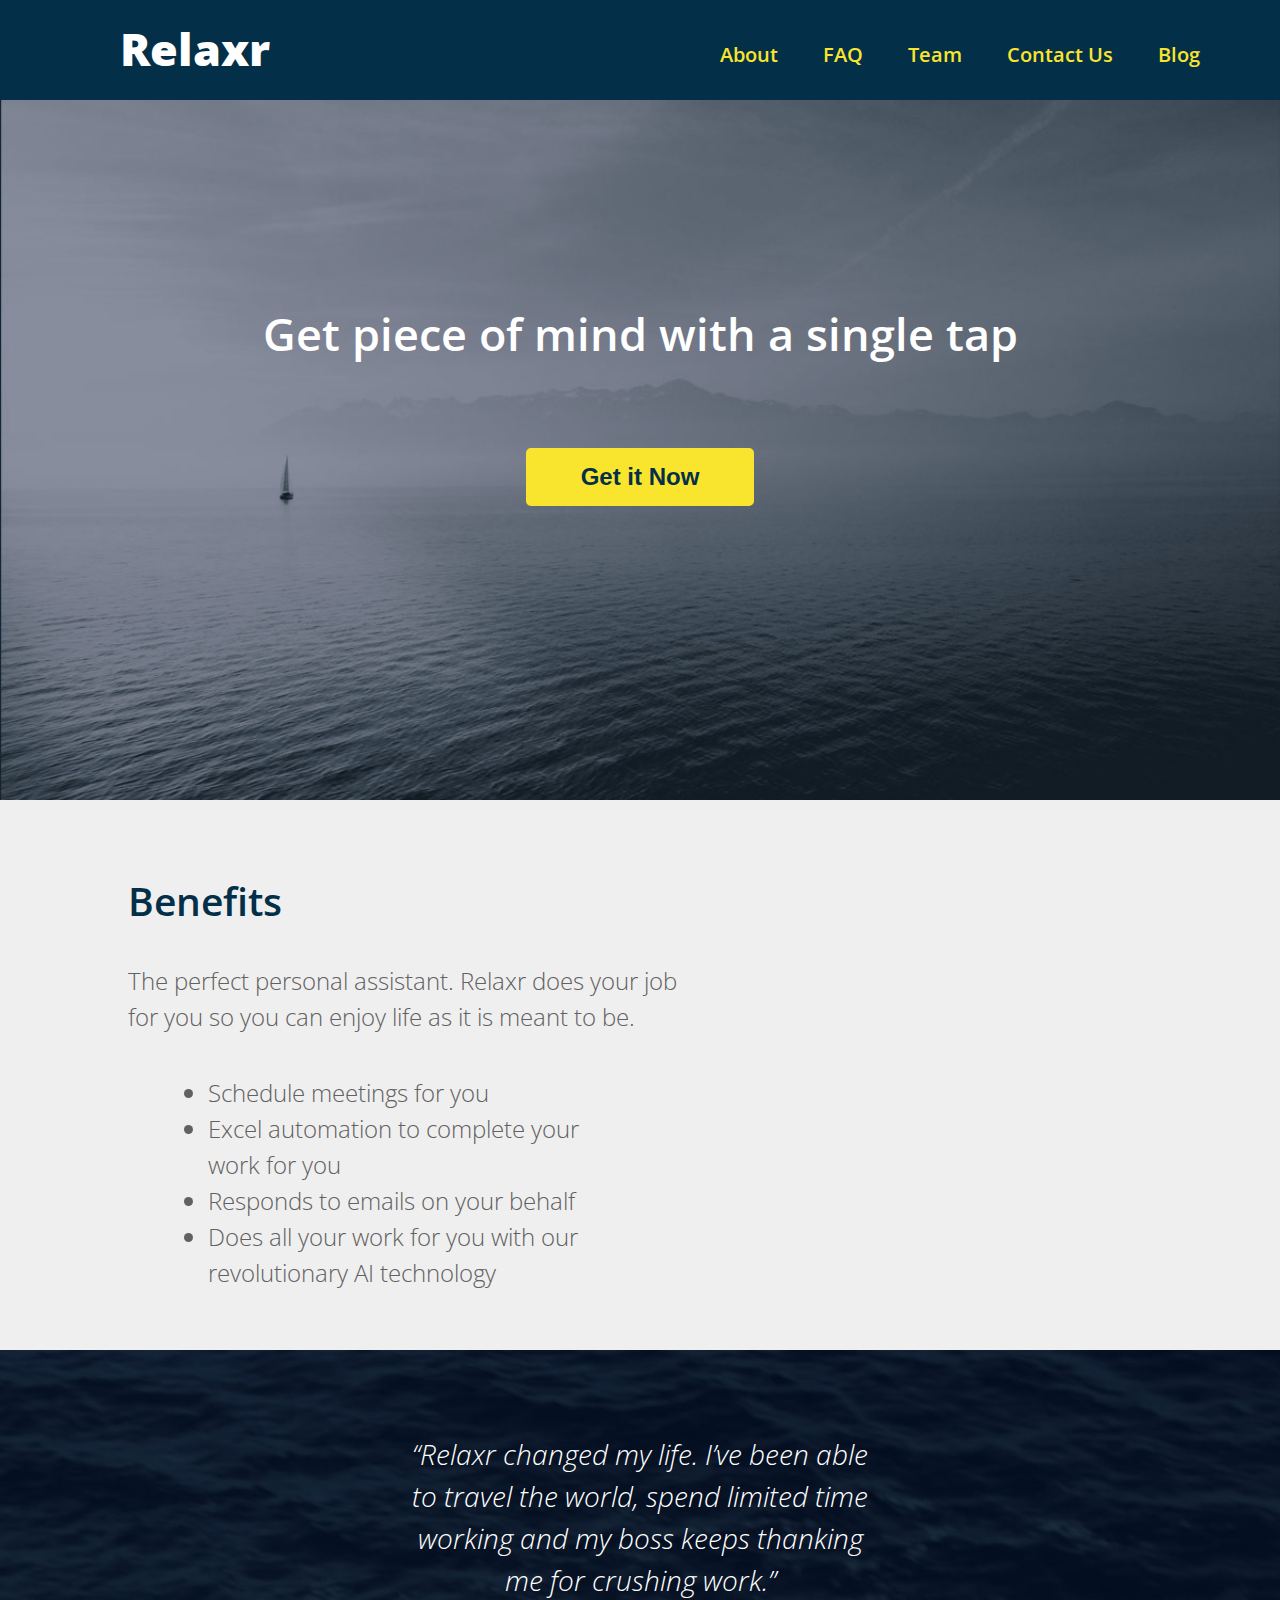
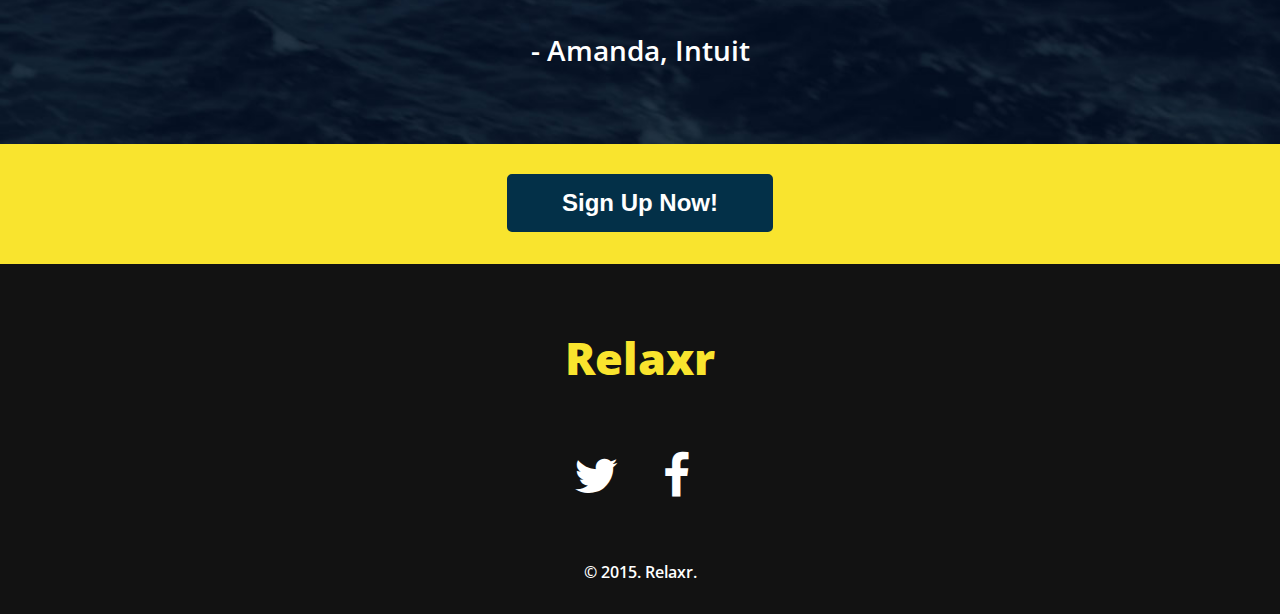
<file: index.html>
<!DOCTYPE html>
<html lang="en">
	<head>
  	<meta charset="utf-8">

		<title>Relaxr</title>

		<!-- external CSS link -->
		<link rel="stylesheet" href="./css/normalize.css">
		<link rel="stylesheet" href="./css/style.css">
		<link href="https://fonts.googleapis.com/css?family=Open+Sans:300,300i,400,600,800" rel="stylesheet">
		<link rel="stylesheet" href="https://maxcdn.bootstrapcdn.com/font-awesome/4.7.0/css/font-awesome.min.css">

	</head>
	<body>
		<header>
			<h1><a class="logo" href ="index.html">Relaxr</a></h1>
			<ul class="nav">	
				<li><a href="index.html">About</a></li>
				<li><a href="#">FAQ</a></li>
				<li><a href="#">Team</a></li>
				<li><a href="#">Contact Us</a></li>
				<li><a href="blog.html">Blog</a></li>
			</ul>	
		</header>


		<section class="intro">
			<div class="container">
				<h2>Get piece of mind with a single tap</h2>
				<button class="btn quote" href="">Get it Now</button>
			</div>
		</section>

		<section class="benefits">
			<div class="container">
				<h2>Benefits</h2>
				<p>
				The perfect personal assistant. Relaxr does your job for you so you can enjoy life as it is meant to be.
				</p>
				<ul>
					<li>Schedule meetings for you</li>
					<li>Excel automation to complete your work for you</li>
					<li>Responds to emails on your behalf</li>
					<li>Does all your work for you with our revolutionary AI technology</li>
				</ul>
			</div>
		</section>		

		<section class="testimonial">
			<div class="container">
				<p>
				“Relaxr changed my life. I’ve been able to travel the world, spend limited time working and my boss keeps thanking me for crushing work.”
				</p>
				<p>
				- Amanda, Intuit
				</p>
			</div>
		</section>

		<section class="signup">
			<div class="container">
				<button id="signup">Sign Up Now!</button>
			</div>
		</section>

		<footer>
			<h2> Relaxr </h2>
			<ul>
				<li><i class="fa fa-twitter fa-3x" aria-hidden="true"></i></li>
				<li><i class="fa fa-facebook fa-3x" aria-hidden="true"></i></li>
			</ul>
			<p>&copy; 2015. Relaxr.</p>
		</footer>
	</body>
</html>
</file>
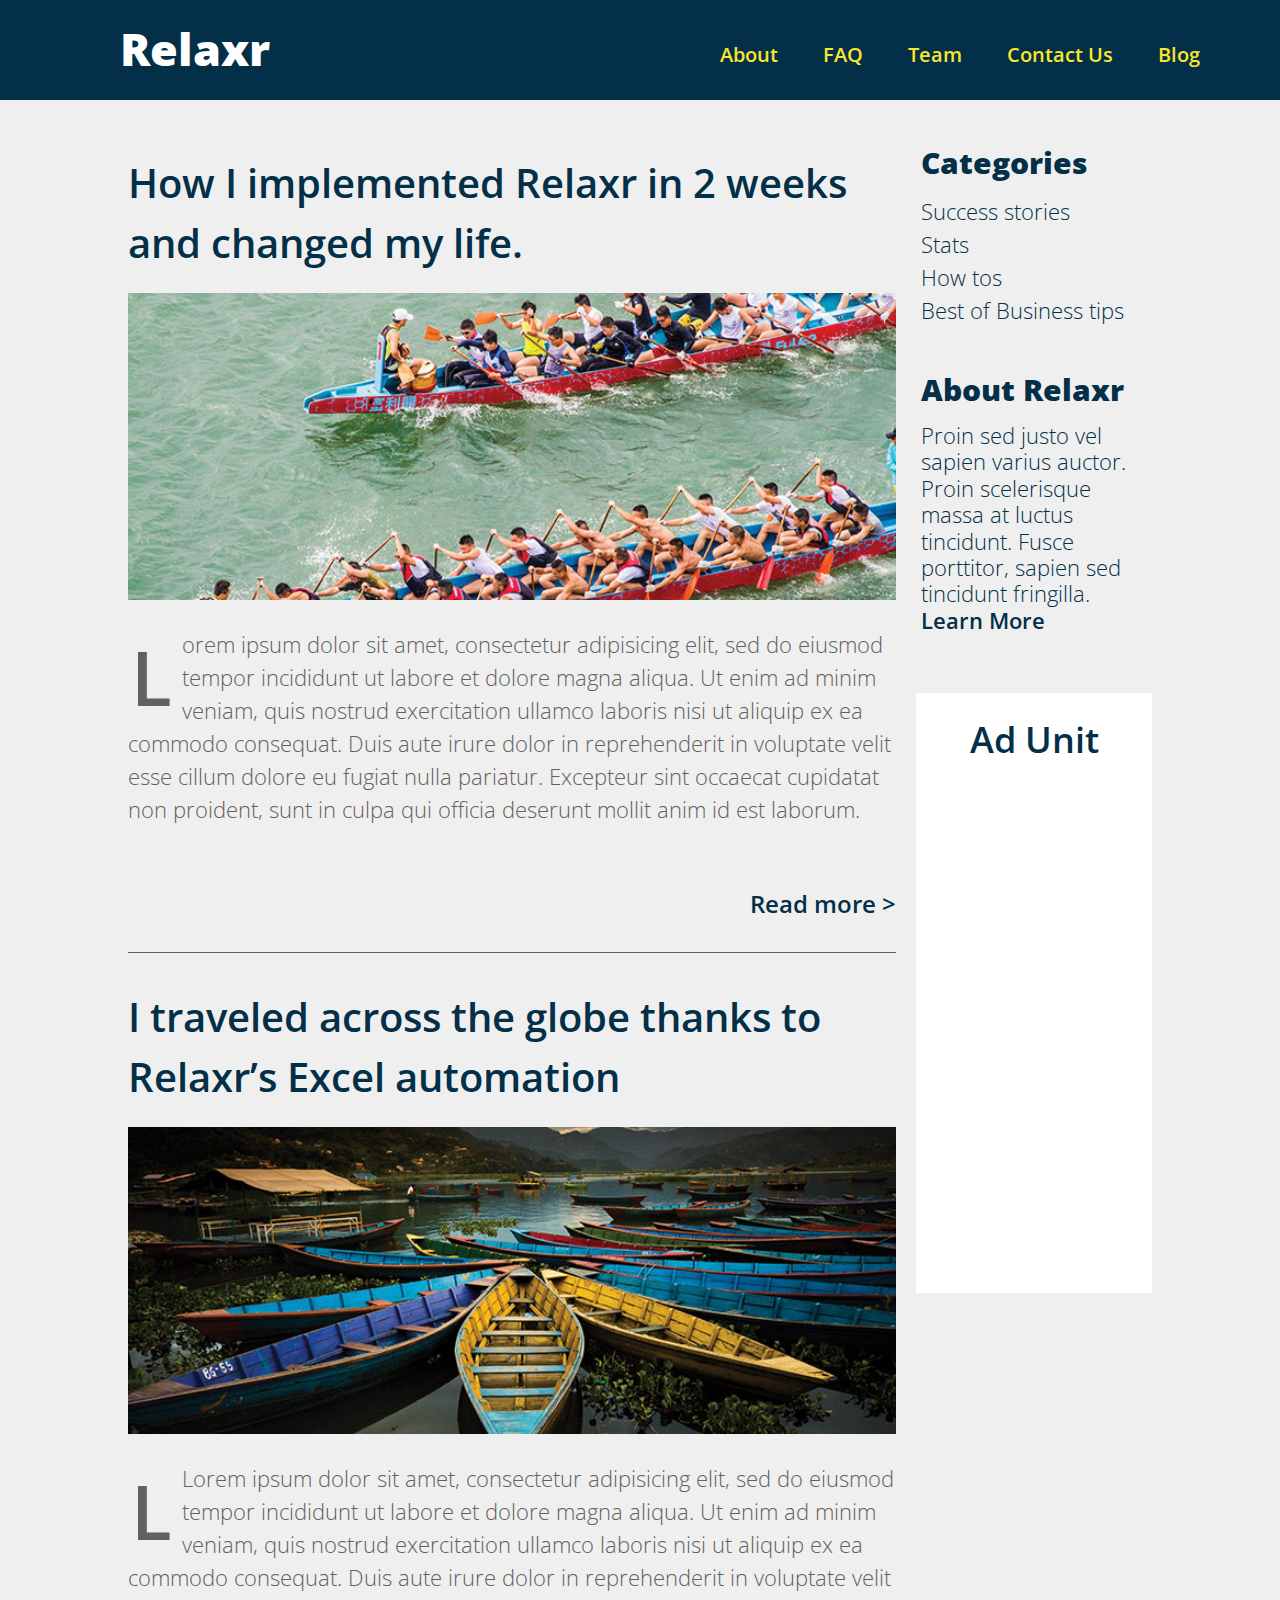
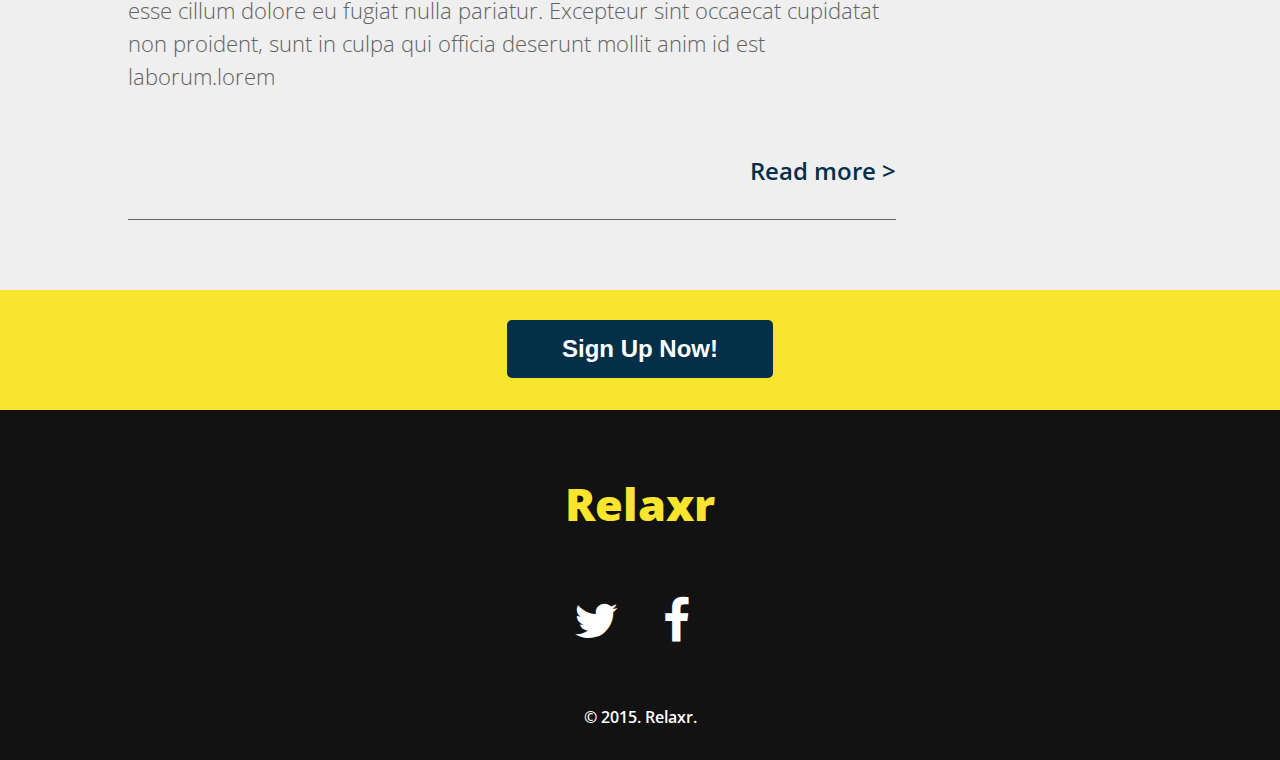
<file: blog.html>
<!DOCTYPE html>
<html lang="en">
	<head>
  	<meta charset="utf-8">

		<title>Relaxr</title>

		<!-- external CSS link -->
		<link rel="stylesheet" href="./css/normalize.css">
		<link rel="stylesheet" href="./css/style.css">
		<link href="https://fonts.googleapis.com/css?family=Open+Sans:300,300i,400,600,800" rel="stylesheet">
		<link rel="stylesheet" href="https://maxcdn.bootstrapcdn.com/font-awesome/4.7.0/css/font-awesome.min.css">

	</head>
	<body>
		<header>
			<h1><a class="logo" href ="index.html">Relaxr</a></h1>
			<ul class="nav">	
				<li><a href="index.html">About</a></li>
				<li><a href="#">FAQ</a></li>
				<li><a href="#">Team</a></li>
				<li><a href="#">Contact Us</a></li>
				<li><a href="blog.html">Blog</a></li>
			</ul>	
		</header>

		<div class="container">
			<main>
				<article>
					<h2>
						How I implemented Relaxr in 2 weeks and changed my life.
					</h2>
					<img src="./images/blog_photo1.jpg" alt="article1">
					<p class="blog-content">
						<span class="firstcharacter">L</span>orem ipsum dolor sit amet, consectetur adipisicing elit, sed do eiusmod
						tempor incididunt ut labore et dolore magna aliqua. Ut enim ad minim veniam,
						quis nostrud exercitation ullamco laboris nisi ut aliquip ex ea commodo
						consequat. Duis aute irure dolor in reprehenderit in voluptate velit esse
						cillum dolore eu fugiat nulla pariatur. Excepteur sint occaecat cupidatat non
						proident, sunt in culpa qui officia deserunt mollit anim id est laborum.
					</p>
					<p class="detail">
						<a href="#">Read more ></a>
					</p>

					<hr>
				</article>
				<article>
					<h2>
						I traveled across the globe thanks to Relaxr’s Excel automation
					</h2>
					<img src="./images/blog_photo2.jpg" alt="article2">
					<p class="blog-content">
						<span class="firstcharacter">L</span>Lorem ipsum dolor sit amet, consectetur adipisicing elit, sed do eiusmod
						tempor incididunt ut labore et dolore magna aliqua. Ut enim ad minim veniam,
						quis nostrud exercitation ullamco laboris nisi ut aliquip ex ea commodo
						consequat. Duis aute irure dolor in reprehenderit in voluptate velit esse
						cillum dolore eu fugiat nulla pariatur. Excepteur sint occaecat cupidatat non
						proident, sunt in culpa qui officia deserunt mollit anim id est laborum.lorem
					</p>
					<p class="detail">
						<a href="#">Read more ></a>
					</p>

					<hr>
				</article>
			</main>

			<aside class="category">
				<h3>
				Categories
				</h3>
				<ul>
					<li>Success stories</li>
					<li>Stats</li>
					<li>How tos</li>
					<li>Best of Business tips</li>
				</ul>
			</aside>

			<aside class="about-relaxr">
				<h3>
				About Relaxr
				</h3>
				<p>
					Proin sed justo vel sapien varius auctor. Proin scelerisque massa at luctus tincidunt. Fusce porttitor, sapien sed tincidunt fringilla.
				</p>
				<p>
					<strong>Learn More</strong>
				</p>
			</aside>

			<aside class="ad-unit">
				Ad Unit
			</aside>
		</div>

		<section class="signup">
			<div class="container">
				<button id="signup">Sign Up Now!</button>
			</div>
		</section>

		<footer>
			<h2> Relaxr </h2>
			<ul>
				<li><i class="fa fa-twitter fa-3x" aria-hidden="true"></i></li>
				<li><i class="fa fa-facebook fa-3x" aria-hidden="true"></i></li>
			</ul>
			<p>&copy; 2015. Relaxr.</p>
		</footer>
	</body>
</html>
</file>
<file: css/style.css>
/*
Project Name: Blank Template
Client: Your Client
Author: Your Name
Developer @GA in NYC
*/


/******************************************
/* SETUP
/*******************************************/

/* Box Model Hack */
* {
  box-sizing: border-box;
}

/* Clear fix hack */
.clearfix:before,
.clearfix:after {
    content: " ";
    display: table;
}

.clearfix:after {
    clear: both;
}

/******************************************
/* BASE STYLES
/*******************************************/
body {
	color: #000;
	line-height: 1.5;
	font-family: 'Open Sans', Helvetica, Arial, sans-serif;
	background-color: #f0efef;
}

button {
	margin: 0 auto;
	display: block;
	border-radius: 5px;
	font-weight: 800;
}


/******************************************
/* LAYOUT
/*******************************************/

/* Center the container */
.container {
	max-width: 90%;
 	margin: 0 auto;
 	width: 1024px;
}

/******************************************
/* HEADER
/*******************************************/

header {
	background-color: #033048;
	margin: 0;
	height: 100px;
}

h1 {
	color: #fff;
	font-weight: 800;
	margin: 0 0 0 120px;
	padding-top: 15px;
	font-size: 45px;
	width: 20%;
	float: left;
}

header ul {
	float: right;
	margin: 40px 80px 0 0;
	font-size: 20px; 
	font-weight: 600;
	color: #f9e42e;
}

header li {
	display: inline-block;
	margin-left: 40px;
}

.nav a {
	color: #f9e42e;
	text-decoration: none;
}

.nav a:hover {
	color: #fff;
	text-decoration: none;
}

a.logo {
	color: #fff;
	text-decoration: none;
}

/******************************************
/* INTRO
/*******************************************/

.intro {
	background: url("../images/header_bg.jpg") no-repeat center top rgb(134,141,157);
	background-size: cover;
	height: 700px;
	padding-top: 120px;
}

.intro h2 {
	color: #fff;
	font-size: 45px;
	font-weight: 600;
	margin: 0 40px 40px 40px;
	padding: 80px 0 40px 0;
	text-align: center;
}

.btn.quote {
	border: 5px solid #f9e42e;
	background-color: #f9e42e;
	color: #033048;
	font-size: 24px;
	padding: 10px 50px;
}

/******************************************
/* BENEFITS
/*******************************************/

.benefits {
	font-weight: 300;
	font-size: 26px;
	height: 550px;
	padding-top: 40px;
	color: #606161;
}

.benefits h2 {
	color: #033048;
	font-weight: 600;
}

.benefits p {
	max-width: 580px;
	font-size: 24px;
}

.benefits ul {
	font-size: 24px;
	margin: 40px 0 0 40px;
	max-width: 450px;
}

/******************************************
/* TESTIMONIAL
/*******************************************/

.testimonial {
	background: url("../images/testimonial_bg.jpg") no-repeat center top rgb(134,141,157);
	background-size: cover;
	height: 394px;
	padding: 55px 380px;
	font-size: 28px;
	text-align: center;
	color: #fff;
}

.testimonial p:first-child {
	font-weight: 300;
	font-style: italic;
}

.testimonial p:last-child {
	font-weight: 600;
}


/******************************************
/* BLOG POSTS
/*******************************************/
main {
	float: left;
	width: 75%;
	margin: 20px 0 40px 0;
}

article h2 {
	color: #033048;
	font-weight: 600;
	font-size: 40px;
	margin-bottom: 20px;	
}

.blog-content {
	color: #606161;
	font-size: 22px;
	font-weight: 300;
	margin-bottom: 60px;
}

.detail {
	color:#033048;
	text-align: right;	
	font-size: 24px;
	font-weight: 600;
}

.detail a {
	text-decoration: none;
	color: #033048;
}

.detail a:hover {
	font-weight: 800;
	text-decoration: none;
}

article img {
	width: 100%;
}

.firstcharacter {
  float: left;
  font-size: 75px;
  line-height: 90px;
  padding-top: 4px;
  padding-right: 10px;
  padding-left: 3px;
  font-weight: 600;
}

hr {
  border: none;
  border-top: 1px solid #606161;
  margin: 30px 0;
}

aside {
	float :right;
	width: 25%;
	padding-left: 25px;
	margin-bottom: 40px;
	color: #033048;
}

.category {
	margin-top: 40px;
}

aside h3 {
	font-weight: 800;
	font-size: 30px;
	margin: 0 0 10px 0;
}

aside ul {
	margin: 0;
}

aside li {
	list-style: none;
	font-size: 22px;
	margin-left: -40px;
	font-weight: 300;
}

aside p {
	font-size: 22px;	
	font-weight: 300;
	margin: 0;
	line-height: 1.2;
}

strong {
	font-weight: 600;
}

.ad-unit {
	background-color: #fff;
	height: 600px;
	text-align: center;
	width: 23%;
	padding: 20px;
	margin-top: 20px;
	font-size: 36px;
	font-weight: 600;
}

/******************************************
/* SIGNUP
/*******************************************/

.signup {
	height: 120px;
	background-color: #f9e42e;
	padding: 30px;
	clear: both;
}

#signup {
	border: 5px solid #033048;
	background-color: #033048;
	color: #fff;
	font-size: 24px;
	padding: 10px 50px;
}

/******************************************
/* FOOTER
/*******************************************/

/*How do I put the Facebook icon using FONT ICON again? I've tried to put it to html but it didn't work... :( */


footer {
	background-color: #121212;
	font-weight: 600;
	height: 350px;
	color: #fff;
	padding: 50px;
	text-align: center;
}

footer h2 {
	color: #f9e42e;
	font-size: 45px;
	font-weight: 800;
	margin: 10px 0 10px 0;
}

footer ul {
	margin: 60px 0 60px -17px;
}

footer li {
	display: inline-block;
	list-style: none;
	margin-right: 40px;
}
</file>
